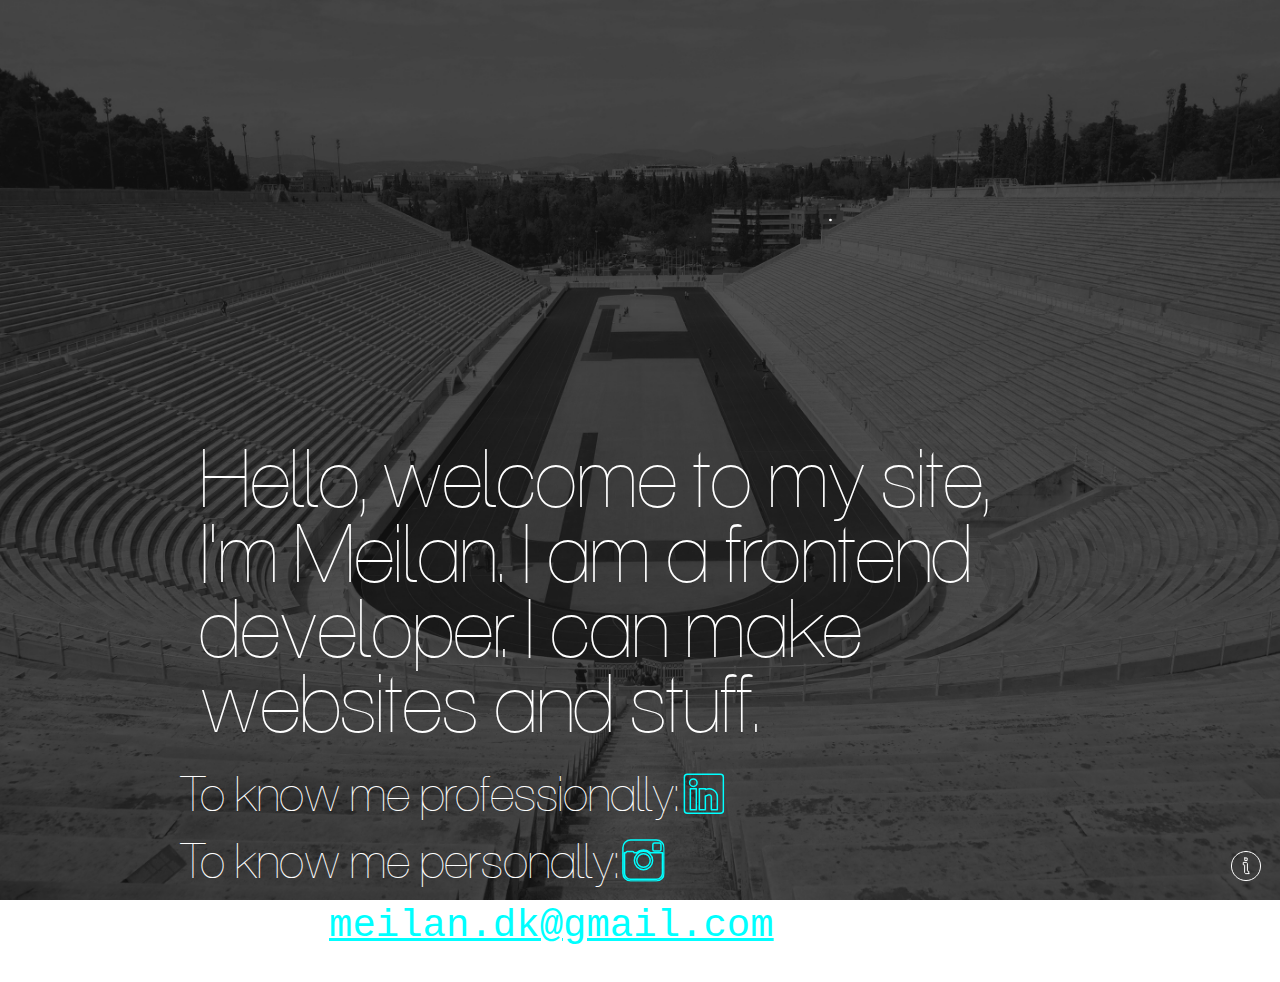
<file: index.html>
<!doctype html>
<html class="no-js" lang="">
	<head>
		<meta charset="utf-8">
		<meta http-equiv="x-ua-compatible" content="ie=edge">
		<title></title>
		<meta name="description" content="">
		<meta name="viewport" content="width=device-width, initial-scale=1">

		<link rel="apple-touch-icon" sizes="57x57" href="fav/apple-icon-57x57.png">
		<link rel="apple-touch-icon" sizes="60x60" href="fav/apple-icon-60x60.png">
		<link rel="apple-touch-icon" sizes="72x72" href="fav/apple-icon-72x72.png">
		<link rel="apple-touch-icon" sizes="76x76" href="fav/apple-icon-76x76.png">
		<link rel="apple-touch-icon" sizes="114x114" href="fav/apple-icon-114x114.png">
		<link rel="apple-touch-icon" sizes="120x120" href="fav/apple-icon-120x120.png">
		<link rel="apple-touch-icon" sizes="144x144" href="fav/apple-icon-144x144.png">
		<link rel="apple-touch-icon" sizes="152x152" href="fav/apple-icon-152x152.png">
		<link rel="apple-touch-icon" sizes="180x180" href="fav/apple-icon-180x180.png">
		<link rel="icon" type="image/png" sizes="192x192"  href="fav/android-icon-192x192.png">
		<link rel="icon" type="image/png" sizes="32x32" href="fav/favicon-32x32.png">
		<link rel="icon" type="image/png" sizes="96x96" href="fav/favicon-96x96.png">
		<link rel="icon" type="image/png" sizes="16x16" href="fav/favicon-16x16.png">
		<link rel="manifest" href="/manifest.json">
		<meta name="msapplication-TileColor" content="#ffffff">
		<meta name="msapplication-TileImage" content="fav/ms-icon-144x144.png">
		<meta name="theme-color" content="#ffffff">
		<!-- Place favicon.ico in the root directory -->

		<link rel="stylesheet" href="css/site.css">
		<script src="js/vendor/modernizr-2.8.3.min.js"></script>
	</head>
	<body>
		<!--[if lt IE 8]>
			<p class="browserupgrade">You are using an <strong>outdated</strong> browser. Please <a href="http://browsehappy.com/">upgrade your browser</a> to improve your experience.</p>
		<![endif]-->

		<!-- Add your site or application content here -->
		<div class="container">
			<div class="logo">

				<svg id="meilan-logo" viewBox="12.5 102.5 587 587">

				  <circle class="meilan-circle" cx="306" cy="396" r="279.5"></circle>


				  <path class="meilan-m" d="M180.9,284.3c13.5-21.6,60.2-21.1,70.2,3.5
				  c11.1-28.1,73.7-25.1,73.7,8.8v78.4h-3.5V296c0-32.7-68.4-32.7-68.4,0v78.4h-3.5V296c0-32.7-66.7-32.2-68.4-1.2"/>

				  <path class="meilan-e" d="M420,362.7c-10.5,12.3-28.7,14.6-43.3,12.3
				  c-9.4-1.8-19.9-5.8-25.7-14c-2.9-4.1-4.1-8.8-4.1-14c0-16.4,0-35.7,0-52.6c0-14,11.1-21.6,23.4-25.1c5.3-1.2,10.5-1.8,15.8-1.8
				  c8.2,0,16.4,1.8,23.4,5.3c19.9,9.9,21.6,38.6,2.3,50.3c-6.4,3.5-14.6,5.3-25.1,5.3h-36.3v18.7c0,4.1,1.2,8.2,3.5,11.7
				  c5.3,7,13.5,10.5,21.6,12.3c13.5,2.3,31.6,0,41.5-10.5L420,362.7z M387.3,325.2c9.9,0,18.1-1.8,23.4-5.3
				  c16.4-9.9,15.2-34.5-2.3-43.9c-6.4-3.5-14-4.7-21.6-4.7c-5.3,0-9.9,0.6-14.6,1.8c-10.5,2.9-21.1,9.9-21.1,22.2c0,9.9,0,19.9,0,29.8
				  L387.3,325.2L387.3,325.2z"/>

				  <path class="meilan-i" d="M450.4,224.1V244h-3.5v-19.9H450.4z M450.4,267.9v106.4h-3.5V267.9
				  H450.4z"/>

				  <path class="meilan-l" d="M203.7,535.8c-18.1,1.8-26.3-11.1-26.3-46.2V260.3h3.5v229.8
				  c0,32.7,7,40.9,22.8,40.4V535.8L203.7,535.8z"/>


				  <path class="meilan-a" d="M217.7,441.6c18.7-21.6,73.1-16.4,73.1,15.2c0,18.1,0,36.3,0,54.4
				  v5.8c0,7.6,3.5,14,11.7,14v3.5c-8.2,0-12.9-4.7-14.6-12.3c-6.4,11.1-22.8,14-36.3,14c-8.2,0-16.4-1.8-23.4-5.3
				  c-19.9-9.9-21.6-39.8-2.3-51.5c6.4-3.5,15.2-5.3,25.1-5.3h36.3v-17.5c0-28.7-49.7-31.6-66.7-13.5L217.7,441.6z M250.4,477.3
				  c-9.9,0-17.5,2.3-23.4,5.3c-16.4,9.9-15.2,36.3,2.3,45c6.4,3.5,14,5.3,21.6,5.3c14.6,0,35.7-3.5,35.7-21.6c0-11.1,0-22.8,0-33.9
				  L250.4,477.3L250.4,477.3z"/>

				  <path class="meilan-n" d="M392.6,535.2v-78.4c0-32.7-69.6-32.2-71.3-1.2v79.5h-3.5V428.7h3.5
				  V444c15.2-24.6,74.9-21.1,74.9,12.3v78.4L392.6,535.2L392.6,535.2z"/>


				</svg>
			</div>

			<section>
				<h1>Hello, welcome to my site, I'm Meilan. I am a frontend developer. I can make websites and stuff.</h1>

				<ul>
					<li>To know me professionally:
						<a href="https://se.linkedin.com/in/meilanlin">
							<svg class="icon-svg">
								<path class="" d="M27.25,3.125h-22c-1.104,0-2,0.896-2,2v22c0,1.104,0.896,2,2,2h22
								c1.104,0,2-0.896,2-2v-22C29.25,4.021,28.354,3.125,27.25,3.125zM11.219,26.781h-4
								v-14h4V26.781zM9.219,11.281c-1.383,0-2.5-1.119-2.5-2.5s1.117-2.5,2.5-2.5
								s2.5,1.119,2.5,2.5S10.602,11.281,9.219,11.281zM25.219,26.781h-4v-8.5
								c0-0.4-0.403-1.055-0.687-1.213c-0.375-0.211-1.261-0.229-1.665-0.034l-1.648,0.793
								v8.954h-4v-14h4v0.614c1.583-0.723,3.78-0.652,5.27,0.184c1.582,0.886,2.73,2.864,2.73,4.702V26.781z" />
							</svg>
						</a>
					</li>

					<li>To know me personally:
						<a href="https://instagram.com/meilan.lin/">
							<svg class="icon-svg">
								<path class="" d="M16,9.904c-3.366,0-6.096,2.729-6.096,6.096c0,3.366,2.729,6.096,6.096,6.096
								s6.096-2.729,6.096-6.096S19.366,9.904,16,9.904zM16,20.48c-2.475,0-4.48-2.006-4.48-4.48
								c0-2.474,2.006-4.48,4.48-4.48c2.475,0,4.48,2.006,4.48,4.48C20.48,18.475,18.475,20.48,16,20.48
								zM24.576,2.321H7.423c-2.848,0-5.156,2.309-5.156,5.157v17.043c0,2.849,2.309,5.155,5.156,5.155
								h17.153c2.849,0,5.156-2.309,5.156-5.155V7.479C29.732,4.63,27.425,2.321,24.576,2.321zM22.236,5.394
								c0-0.605,0.49-1.097,1.097-1.097h3.219c0.605,0,1.097,0.491,1.097,1.097v3.219c0,0.605-0.489,1.097-1.097,1.097
								h-3.219c-0.604,0-1.097-0.491-1.097-1.097V5.394zM28.637,24.521c0,2.237-1.82,4.06-4.061,4.06H7.423
								c-2.238,0-4.06-1.82-4.06-4.06V10.879H4.19c0.102-0.5,0.544-0.877,1.075-0.877h3.438c0.53,0,0.974,0.377,1.074,0.877
								h1.498c1.242-1.146,2.9-1.847,4.724-1.847s3.481,0.701,4.724,1.847h7.912v13.643H28.637L28.637,24.521z" />
							</svg>
						</a>
					</li>

					<li>To write: <a href="mailto:meilan.dk@gmail.com?Subject=Hello" target="_top">meilan.dk@gmail.com</a></li>
				</ul>
			</section>
		</div>
		<footer>
			copyright © 2015 · Meilan Lin
		</footer>

		<div class="bg-info">

			<div class="bg-info--text">
				The background image is Panathenaic Stadium. I took this photo when I was tanning myself in Athens.
			</div>

			<svg>
				<path d="M16,1.466C7.973,1.466,1.466,7.973,1.466,16c0,8.027,6.507,14.534,14.534,14.534
				c8.027,0,14.534-6.507,14.534-14.534C30.534,7.973,24.027,1.466,16,1.466z M14.757,8h2.42v2.574h-2.42
				V8z M18.762,23.622H16.1c-1.034,0-1.475-0.44-1.475-1.496v-6.865c0-0.33-0.176-0.484-0.484-0.484h-0.88
				V12.4h2.662c1.035,0,1.474,0.462,1.474,1.496v6.887c0,0.309,0.176,0.484,0.484,0.484h0.88V23.622z" />
			</svg>
		</div>

		<script src="https://ajax.googleapis.com/ajax/libs/jquery/1.11.3/jquery.min.js"></script>
		<script>window.jQuery || document.write('<script src="js/vendor/jquery-1.11.3.min.js"><\/script>')</script>
		<script src="js/plugins.js"></script>
		<script src="js/main.js"></script>

		<script>
			(function(i,s,o,g,r,a,m){i['GoogleAnalyticsObject']=r;i[r]=i[r]||function(){
			(i[r].q=i[r].q||[]).push(arguments)},i[r].l=1*new Date();a=s.createElement(o),
			m=s.getElementsByTagName(o)[0];a.async=1;a.src=g;m.parentNode.insertBefore(a,m)
			})(window,document,'script','//www.google-analytics.com/analytics.js','ga');

			ga('create', 'UA-62673448-1', 'auto');
			ga('send', 'pageview');
		</script>

	</body>
</html>
</file>
<file: css/site.css>
/*! normalize.css v3.0.3 | MIT License | github.com/necolas/normalize.css */
/**
 * 1. Set default font family to sans-serif.
 * 2. Prevent iOS and IE text size adjust after device orientation change,
 *    without disabling user zoom.
 */
/* line 9, ../sass/_normalize.scss */
html {
  font-family: sans-serif;
  /* 1 */
  -ms-text-size-adjust: 100%;
  /* 2 */
  -webkit-text-size-adjust: 100%;
  /* 2 */
}

/**
 * Remove default margin.
 */
/* line 19, ../sass/_normalize.scss */
body {
  margin: 0;
}

/* HTML5 display definitions
   ========================================================================== */
/**
 * Correct `block` display not defined for any HTML5 element in IE 8/9.
 * Correct `block` display not defined for `details` or `summary` in IE 10/11
 * and Firefox.
 * Correct `block` display not defined for `main` in IE 11.
 */
/* line 33, ../sass/_normalize.scss */
article,
aside,
details,
figcaption,
figure,
footer,
header,
hgroup,
main,
menu,
nav,
section,
summary {
  display: block;
}

/**
 * 1. Correct `inline-block` display not defined in IE 8/9.
 * 2. Normalize vertical alignment of `progress` in Chrome, Firefox, and Opera.
 */
/* line 54, ../sass/_normalize.scss */
audio,
canvas,
progress,
video {
  display: inline-block;
  /* 1 */
  vertical-align: baseline;
  /* 2 */
}

/**
 * Prevent modern browsers from displaying `audio` without controls.
 * Remove excess height in iOS 5 devices.
 */
/* line 67, ../sass/_normalize.scss */
audio:not([controls]) {
  display: none;
  height: 0;
}

/**
 * Address `[hidden]` styling not present in IE 8/9/10.
 * Hide the `template` element in IE 8/9/10/11, Safari, and Firefox < 22.
 */
/* line 77, ../sass/_normalize.scss */
[hidden],
template {
  display: none;
}

/* Links
   ========================================================================== */
/**
 * Remove the gray background color from active links in IE 10.
 */
/* line 89, ../sass/_normalize.scss */
a {
  background-color: transparent;
}

/**
 * Improve readability of focused elements when they are also in an
 * active/hover state.
 */
/* line 98, ../sass/_normalize.scss */
a:active,
a:hover {
  outline: 0;
}

/* Text-level semantics
   ========================================================================== */
/**
 * Address styling not present in IE 8/9/10/11, Safari, and Chrome.
 */
/* line 110, ../sass/_normalize.scss */
abbr[title] {
  border-bottom: 1px dotted;
}

/**
 * Address style set to `bolder` in Firefox 4+, Safari, and Chrome.
 */
/* line 118, ../sass/_normalize.scss */
b,
strong {
  font-weight: bold;
}

/**
 * Address styling not present in Safari and Chrome.
 */
/* line 127, ../sass/_normalize.scss */
dfn {
  font-style: italic;
}

/**
 * Address variable `h1` font-size and margin within `section` and `article`
 * contexts in Firefox 4+, Safari, and Chrome.
 */
/* line 136, ../sass/_normalize.scss */
h1 {
  font-size: 2em;
  margin: 0.67em 0;
}

/**
 * Address styling not present in IE 8/9.
 */
/* line 145, ../sass/_normalize.scss */
mark {
  background: #ff0;
  color: #000;
}

/**
 * Address inconsistent and variable font size in all browsers.
 */
/* line 154, ../sass/_normalize.scss */
small {
  font-size: 80%;
}

/**
 * Prevent `sub` and `sup` affecting `line-height` in all browsers.
 */
/* line 162, ../sass/_normalize.scss */
sub,
sup {
  font-size: 75%;
  line-height: 0;
  position: relative;
  vertical-align: baseline;
}

/* line 170, ../sass/_normalize.scss */
sup {
  top: -0.5em;
}

/* line 174, ../sass/_normalize.scss */
sub {
  bottom: -0.25em;
}

/* Embedded content
   ========================================================================== */
/**
 * Remove border when inside `a` element in IE 8/9/10.
 */
/* line 185, ../sass/_normalize.scss */
img {
  border: 0;
}

/**
 * Correct overflow not hidden in IE 9/10/11.
 */
/* line 193, ../sass/_normalize.scss */
svg:not(:root) {
  overflow: hidden;
}

/* Grouping content
   ========================================================================== */
/**
 * Address margin not present in IE 8/9 and Safari.
 */
/* line 204, ../sass/_normalize.scss */
figure {
  margin: 1em 40px;
}

/**
 * Address differences between Firefox and other browsers.
 */
/* line 212, ../sass/_normalize.scss */
hr {
  box-sizing: content-box;
  height: 0;
}

/**
 * Contain overflow in all browsers.
 */
/* line 221, ../sass/_normalize.scss */
pre {
  overflow: auto;
}

/**
 * Address odd `em`-unit font size rendering in all browsers.
 */
/* line 229, ../sass/_normalize.scss */
code,
kbd,
pre,
samp {
  font-family: monospace, monospace;
  font-size: 1em;
}

/* Forms
   ========================================================================== */
/**
 * Known limitation: by default, Chrome and Safari on OS X allow very limited
 * styling of `select`, unless a `border` property is set.
 */
/**
 * 1. Correct color not being inherited.
 *    Known issue: affects color of disabled elements.
 * 2. Correct font properties not being inherited.
 * 3. Address margins set differently in Firefox 4+, Safari, and Chrome.
 */
/* line 252, ../sass/_normalize.scss */
button,
input,
optgroup,
select,
textarea {
  color: inherit;
  /* 1 */
  font: inherit;
  /* 2 */
  margin: 0;
  /* 3 */
}

/**
 * Address `overflow` set to `hidden` in IE 8/9/10/11.
 */
/* line 266, ../sass/_normalize.scss */
button {
  overflow: visible;
}

/**
 * Address inconsistent `text-transform` inheritance for `button` and `select`.
 * All other form control elements do not inherit `text-transform` values.
 * Correct `button` style inheritance in Firefox, IE 8/9/10/11, and Opera.
 * Correct `select` style inheritance in Firefox.
 */
/* line 277, ../sass/_normalize.scss */
button,
select {
  text-transform: none;
}

/**
 * 1. Avoid the WebKit bug in Android 4.0.* where (2) destroys native `audio`
 *    and `video` controls.
 * 2. Correct inability to style clickable `input` types in iOS.
 * 3. Improve usability and consistency of cursor style between image-type
 *    `input` and others.
 */
/* line 290, ../sass/_normalize.scss */
button,
html input[type="button"],
input[type="reset"],
input[type="submit"] {
  -webkit-appearance: button;
  /* 2 */
  cursor: pointer;
  /* 3 */
}

/**
 * Re-set default cursor for disabled elements.
 */
/* line 302, ../sass/_normalize.scss */
button[disabled],
html input[disabled] {
  cursor: default;
}

/**
 * Remove inner padding and border in Firefox 4+.
 */
/* line 311, ../sass/_normalize.scss */
button::-moz-focus-inner,
input::-moz-focus-inner {
  border: 0;
  padding: 0;
}

/**
 * Address Firefox 4+ setting `line-height` on `input` using `!important` in
 * the UA stylesheet.
 */
/* line 322, ../sass/_normalize.scss */
input {
  line-height: normal;
}

/**
 * It's recommended that you don't attempt to style these elements.
 * Firefox's implementation doesn't respect box-sizing, padding, or width.
 *
 * 1. Address box sizing set to `content-box` in IE 8/9/10.
 * 2. Remove excess padding in IE 8/9/10.
 */
/* line 334, ../sass/_normalize.scss */
input[type="checkbox"],
input[type="radio"] {
  box-sizing: border-box;
  /* 1 */
  padding: 0;
  /* 2 */
}

/**
 * Fix the cursor style for Chrome's increment/decrement buttons. For certain
 * `font-size` values of the `input`, it causes the cursor style of the
 * decrement button to change from `default` to `text`.
 */
/* line 346, ../sass/_normalize.scss */
input[type="number"]::-webkit-inner-spin-button,
input[type="number"]::-webkit-outer-spin-button {
  height: auto;
}

/**
 * 1. Address `appearance` set to `searchfield` in Safari and Chrome.
 * 2. Address `box-sizing` set to `border-box` in Safari and Chrome.
 */
/* line 356, ../sass/_normalize.scss */
input[type="search"] {
  -webkit-appearance: textfield;
  /* 1 */
  box-sizing: content-box;
  /* 2 */
}

/**
 * Remove inner padding and search cancel button in Safari and Chrome on OS X.
 * Safari (but not Chrome) clips the cancel button when the search input has
 * padding (and `textfield` appearance).
 */
/* line 367, ../sass/_normalize.scss */
input[type="search"]::-webkit-search-cancel-button,
input[type="search"]::-webkit-search-decoration {
  -webkit-appearance: none;
}

/**
 * Define consistent border, margin, and padding.
 */
/* line 376, ../sass/_normalize.scss */
fieldset {
  border: 1px solid #c0c0c0;
  margin: 0 2px;
  padding: 0.35em 0.625em 0.75em;
}

/**
 * 1. Correct `color` not being inherited in IE 8/9/10/11.
 * 2. Remove padding so people aren't caught out if they zero out fieldsets.
 */
/* line 387, ../sass/_normalize.scss */
legend {
  border: 0;
  /* 1 */
  padding: 0;
  /* 2 */
}

/**
 * Remove default vertical scrollbar in IE 8/9/10/11.
 */
/* line 396, ../sass/_normalize.scss */
textarea {
  overflow: auto;
}

/**
 * Don't inherit the `font-weight` (applied by a rule above).
 * NOTE: the default cannot safely be changed in Chrome and Safari on OS X.
 */
/* line 405, ../sass/_normalize.scss */
optgroup {
  font-weight: bold;
}

/* Tables
   ========================================================================== */
/**
 * Remove most spacing between table cells.
 */
/* line 416, ../sass/_normalize.scss */
table {
  border-collapse: collapse;
  border-spacing: 0;
}

/* line 421, ../sass/_normalize.scss */
td,
th {
  padding: 0;
}

/*! HTML5 Boilerplate v5.2.0 | MIT License | https://html5boilerplate.com/ */
/*
 * What follows is the result of much research on cross-browser styling.
 * Credit left inline and big thanks to Nicolas Gallagher, Jonathan Neal,
 * Kroc Camen, and the H5BP dev community and team.
 */
/* ==========================================================================
   Base styles: opinionated defaults
   ========================================================================== */
/* line 13, ../sass/_main.scss */
html {
  color: #222;
  font-size: 1em;
  line-height: 1.4;
}

/*
 * Remove text-shadow in selection highlight:
 * https://twitter.com/miketaylr/status/12228805301
 *
 * These selection rule sets have to be separate.
 * Customize the background color to match your design.
 */
/* line 27, ../sass/_main.scss */
::-moz-selection {
  background: #b3d4fc;
  text-shadow: none;
}

/* line 32, ../sass/_main.scss */
::selection {
  background: #b3d4fc;
  text-shadow: none;
}

/*
 * A better looking default horizontal rule
 */
/* line 41, ../sass/_main.scss */
hr {
  display: block;
  height: 1px;
  border: 0;
  border-top: 1px solid #ccc;
  margin: 1em 0;
  padding: 0;
}

/*
 * Remove the gap between audio, canvas, iframes,
 * images, videos and the bottom of their containers:
 * https://github.com/h5bp/html5-boilerplate/issues/440
 */
/* line 56, ../sass/_main.scss */
audio,
canvas,
iframe,
img,
svg,
video {
  vertical-align: middle;
}

/*
 * Remove default fieldset styles.
 */
/* line 69, ../sass/_main.scss */
fieldset {
  border: 0;
  margin: 0;
  padding: 0;
}

/*
 * Allow only vertical resizing of textareas.
 */
/* line 79, ../sass/_main.scss */
textarea {
  resize: vertical;
}

/* ==========================================================================
   Browser Upgrade Prompt
   ========================================================================== */
/* line 87, ../sass/_main.scss */
.browserupgrade {
  margin: 0.2em 0;
  background: #ccc;
  color: #000;
  padding: 0.2em 0;
}

/* ==========================================================================
   Author's custom styles
   ========================================================================== */
/* line 100, ../sass/_main.scss */
.bg-info {
  display: none;
  float: right;
}
@media only screen and (min-width: 64.063em) {
  /* line 100, ../sass/_main.scss */
  .bg-info {
    display: block;
  }
}
/* line 106, ../sass/_main.scss */
.bg-info svg {
  position: absolute;
  bottom: 0;
  right: 0;
  width: 50px;
  height: 50px;
  float: right;
}
/* line 115, ../sass/_main.scss */
.bg-info svg:hover path {
  cursor: pointer;
  stroke: black;
  fill: aqua;
  fill-opacity: 1;
}

/* line 124, ../sass/_main.scss */
.bg-info--text {
  position: absolute;
  padding: 20px;
  background: rgba(0, 0, 0, 0.5);
  right: 0;
  bottom: 70px;
  display: none;
}
/* line 131, ../sass/_main.scss */
.bg-info--text:after {
  content: '';
  width: 0;
  height: 0;
  border-left: 20px solid transparent;
  border-right: 20px solid transparent;
  position: absolute;
  border-top: 20px solid rgba(0, 0, 0, 0.5);
  bottom: -20px;
  right: 15px;
}

/* ==========================================================================
   Helper classes
   ========================================================================== */
/*
 * Hide visually and from screen readers:
 */
/* line 165, ../sass/_main.scss */
.hidden {
  display: none !important;
}

/*
 * Hide only visually, but have it available for screen readers:
 * http://snook.ca/archives/html_and_css/hiding-content-for-accessibility
 */
/* line 174, ../sass/_main.scss */
.visuallyhidden {
  border: 0;
  clip: rect(0 0 0 0);
  height: 1px;
  margin: -1px;
  overflow: hidden;
  padding: 0;
  position: absolute;
  width: 1px;
}

/*
 * Extends the .visuallyhidden class to allow the element
 * to be focusable when navigated to via the keyboard:
 * https://www.drupal.org/node/897638
 */
/* line 191, ../sass/_main.scss */
.visuallyhidden.focusable:active,
.visuallyhidden.focusable:focus {
  clip: auto;
  height: auto;
  margin: 0;
  overflow: visible;
  position: static;
  width: auto;
}

/*
 * Hide visually and from screen readers, but maintain layout
 */
/* line 205, ../sass/_main.scss */
.invisible {
  visibility: hidden;
}

/*
 * Clearfix: contain floats
 *
 * For modern browsers
 * 1. The space content is one way to avoid an Opera bug when the
 *    `contenteditable` attribute is included anywhere else in the document.
 *    Otherwise it causes space to appear at the top and bottom of elements
 *    that receive the `clearfix` class.
 * 2. The use of `table` rather than `block` is only necessary if using
 *    `:before` to contain the top-margins of child elements.
 */
/* line 221, ../sass/_main.scss */
.clearfix:before,
.clearfix:after {
  content: " ";
  /* 1 */
  display: table;
  /* 2 */
}

/* line 227, ../sass/_main.scss */
.clearfix:after {
  clear: both;
}

/* ==========================================================================
   EXAMPLE Media Queries for Responsive Design.
   These examples override the primary ('mobile first') styles.
   Modify as content requires.
   ========================================================================== */
@media only screen and (min-width: 35em) {
  /* Style adjustments for viewports that meet the condition */
}
@media print, (-webkit-min-device-pixel-ratio: 1.25), (min-resolution: 1.25dppx), (min-resolution: 120dpi) {
  /* Style adjustments for high resolution devices */
}
/* ==========================================================================
   Print styles.
   Inlined to avoid the additional HTTP request:
   http://www.phpied.com/delay-loading-your-print-css/
   ========================================================================== */
@media print {
  /* line 255, ../sass/_main.scss */
  *,
  *:before,
  *:after {
    background: transparent !important;
    color: #000 !important;
    /* Black prints faster:
       http://www.sanbeiji.com/archives/953 */
    box-shadow: none !important;
    text-shadow: none !important;
  }

  /* line 265, ../sass/_main.scss */
  a,
  a:visited {
    text-decoration: underline;
  }

  /* line 270, ../sass/_main.scss */
  a[href]:after {
    content: " (" attr(href) ")";
  }

  /* line 274, ../sass/_main.scss */
  abbr[title]:after {
    content: " (" attr(title) ")";
  }

  /*
   * Don't show links that are fragment identifiers,
   * or use the `javascript:` pseudo protocol
   */
  /* line 283, ../sass/_main.scss */
  a[href^="#"]:after,
  a[href^="javascript:"]:after {
    content: "";
  }

  /* line 288, ../sass/_main.scss */
  pre,
  blockquote {
    border: 1px solid #999;
    page-break-inside: avoid;
  }

  /*
   * Printing Tables:
   * http://css-discuss.incutio.com/wiki/Printing_Tables
   */
  /* line 299, ../sass/_main.scss */
  thead {
    display: table-header-group;
  }

  /* line 303, ../sass/_main.scss */
  tr,
  img {
    page-break-inside: avoid;
  }

  /* line 308, ../sass/_main.scss */
  img {
    max-width: 100% !important;
  }

  /* line 312, ../sass/_main.scss */
  p,
  h2,
  h3 {
    orphans: 3;
    widows: 3;
  }

  /* line 319, ../sass/_main.scss */
  h2,
  h3 {
    page-break-after: avoid;
  }
}
/* line 1, ../sass/_global.scss */
html, body {
  width: 100%;
  height: 100%;
}

/* line 6, ../sass/_global.scss */
body {
  background-image: url(../img/panathenaic-stadium-small.jpg);
  background-position: center;
  background-size: cover;
  background-attachment: fixed;
}
@media only screen and (min-width: 64.063em) {
  /* line 6, ../sass/_global.scss */
  body {
    background-image: url(../img/panathenaic-stadium.jpg);
  }
}

/* line 17, ../sass/_global.scss */
body * {
  -moz-transition: all 0.2s;
  -o-transition: all 0.2s;
  -webkit-transition: all 0.2s;
  transition: all 0.2s;
}

/* line 21, ../sass/_global.scss */
.container {
  width: 100%;
  margin: auto;
}
@media only screen and (min-width: 64.063em) {
  /* line 21, ../sass/_global.scss */
  .container {
    width: 960px;
  }
}

/* line 29, ../sass/_global.scss */
section {
  padding: 20px;
}

/* line 33, ../sass/_global.scss */
iframe {
  width: 100%;
  height: auto;
}

@font-face {
  font-family: "yellowPeas";
  src: url("../fonts/yellowpeas.eot");
  /* IE9 Compat Modes */
  src: url("../fonts/yellowpeas.eot?#iefix") format("embedded-opentype"), url("../fonts/yellowpeas.woff2") format("woff2"), url("../fonts/yellowpeas.woff") format("woff"), url("../fonts/yellowpeas.ttf") format("truetype"), url("../fonts/yellowpeas.svg#svgFontName") format("svg");
  /* Legacy iOS */
}
@font-face {
  font-family: "Aliquam";
  src: url("../fonts/Aliquam.eot");
  /* IE9 Compat Modes */
  src: url("../fonts/Aliquam.eot?#iefix") format("embedded-opentype"), url("../fonts/Aliquam.woff2") format("woff2"), url("../fonts/Aliquam.woff") format("woff"), url("../fonts/Aliquam.ttf") format("truetype"), url("../fonts/Aliquam.svg#svgFontName") format("svg");
  /* Legacy iOS */
}
/* line 21, ../sass/_sitetype.scss */
body {
  font-family: "Aliquam", "Helvetica Neue", Helvetica, Roboto, Arial, sans-serif;
  color: white;
}

/* line 26, ../sass/_sitetype.scss */
h1, h2, h3, h4, h5 {
  font-weight: lighter;
  margin: 20px;
}

/* line 31, ../sass/_sitetype.scss */
h1 {
  margin-top: 0;
  line-height: 30px;
}
@media only screen and (min-width: 40.063em) {
  /* line 31, ../sass/_sitetype.scss */
  h1 {
    font-size: 5em;
    line-height: 75px;
  }
}

/* line 40, ../sass/_sitetype.scss */
h2 {
  font-size: 4em;
  line-height: 60px;
}

/* ==========================================================================
   Helper classes
   ========================================================================== */
/* ==========================================================================
	 Logo and logo animation
	 ========================================================================== */
/* line 6, ../sass/_logo.scss */
.logo svg {
  width: 100%;
}

/* line 10, ../sass/_logo.scss */
.logo {
  width: 90%;
  padding-top: 20px;
  text-align: center;
  margin: auto;
}
@media only screen and (orientation: landscape) and (max-width: 40em) {
  /* line 10, ../sass/_logo.scss */
  .logo {
    width: 50%;
  }
}
@media only screen and (min-width: 40.063em) {
  /* line 10, ../sass/_logo.scss */
  .logo {
    width: 400px;
  }
}

/* line 23, ../sass/_logo.scss */
circle,
path {
  stroke: white;
  fill: white;
  fill-opacity: 0;
  stroke-linecap: round;
  stroke-linejoin: round;
  stroke-miterlimit: 10;
}

/* line 36, ../sass/_logo.scss */
circle {
  stroke-width: 4;
  fill: none;
  stroke-dasharray: 0 1760;
  -moz-animation: writeCircle 2s 1 ease-out;
  -webkit-animation: writeCircle 2s 1 ease-out;
  animation: writeCircle 2s 1 ease-out;
  -moz-animation-fill-mode: forwards;
  -webkit-animation-fill-mode: forwards;
  animation-fill-mode: forwards;
}

/* line 44, ../sass/_logo.scss */
.logo path {
  visibility: hidden;
}

/* line 48, ../sass/_logo.scss */
.meilan-l {
  stroke-dasharray: 0 585;
  -moz-animation: writeL 1s 2s 1 ease-out, fillColor 1s 8s 1 ease-in-out;
  -webkit-animation: writeL 1s 2s 1 ease-out, fillColor 1s 8s 1 ease-in-out;
  animation: writeL 1s 2s 1 ease-out, fillColor 1s 8s 1 ease-in-out;
  -moz-animation-fill-mode: forwards;
  -webkit-animation-fill-mode: forwards;
  animation-fill-mode: forwards;
}

/* line 54, ../sass/_logo.scss */
.meilan-m {
  stroke-dasharray: 0 678;
  -moz-animation: writeM 2s 2.5s 1 ease-in-out, fillColor 1s 8s 1 ease-in-out;
  -webkit-animation: writeM 2s 2.5s 1 ease-in-out, fillColor 1s 8s 1 ease-in-out;
  animation: writeM 2s 2.5s 1 ease-in-out, fillColor 1s 8s 1 ease-in-out;
  -moz-animation-fill-mode: forwards;
  -webkit-animation-fill-mode: forwards;
  animation-fill-mode: forwards;
}

/* line 60, ../sass/_logo.scss */
.meilan-e {
  stroke-dasharray: 0 800;
  -moz-animation: writeE 2s 4s 1 ease-in-out, fillColor 1s 8s 1 ease-in-out;
  -webkit-animation: writeE 2s 4s 1 ease-in-out, fillColor 1s 8s 1 ease-in-out;
  animation: writeE 2s 4s 1 ease-in-out, fillColor 1s 8s 1 ease-in-out;
  -moz-animation-fill-mode: forwards;
  -webkit-animation-fill-mode: forwards;
  animation-fill-mode: forwards;
}

/* line 66, ../sass/_logo.scss */
.meilan-i {
  stroke-dasharray: 0 300;
  -moz-animation: writeI 2s 5s 1 ease-in-out, fillColor 1s 8s 1 ease-in-out;
  -webkit-animation: writeI 2s 5s 1 ease-in-out, fillColor 1s 8s 1 ease-in-out;
  animation: writeI 2s 5s 1 ease-in-out, fillColor 1s 8s 1 ease-in-out;
  -moz-animation-fill-mode: forwards;
  -webkit-animation-fill-mode: forwards;
  animation-fill-mode: forwards;
}

/* line 72, ../sass/_logo.scss */
.meilan-a {
  stroke-dasharray: 0 800;
  -moz-animation: writeA 2s 6s 1 ease-in-out, fillColor 1s 8s 1 ease-in-out;
  -webkit-animation: writeA 2s 6s 1 ease-in-out, fillColor 1s 8s 1 ease-in-out;
  animation: writeA 2s 6s 1 ease-in-out, fillColor 1s 8s 1 ease-in-out;
  -moz-animation-fill-mode: forwards;
  -webkit-animation-fill-mode: forwards;
  animation-fill-mode: forwards;
}

/* line 78, ../sass/_logo.scss */
.meilan-n {
  stroke-dasharray: 0 800;
  -moz-animation: writeN 2s 7s 1 ease-in-out, fillColor 1s 8s 1 ease-in-out;
  -webkit-animation: writeN 2s 7s 1 ease-in-out, fillColor 1s 8s 1 ease-in-out;
  animation: writeN 2s 7s 1 ease-in-out, fillColor 1s 8s 1 ease-in-out;
  -moz-animation-fill-mode: forwards;
  -webkit-animation-fill-mode: forwards;
  animation-fill-mode: forwards;
}

/* line 84, ../sass/_logo.scss */
.logo svg {
  -webkit-filter: blur(0);
  -moz-animation: blurLogo 1s 8s 1 ease-in-out;
  -webkit-animation: blurLogo 1s 8s 1 ease-in-out;
  animation: blurLogo 1s 8s 1 ease-in-out;
  -moz-animation-fill-mode: forwards;
  -webkit-animation-fill-mode: forwards;
  animation-fill-mode: forwards;
}

/* keyframes */
@-moz-keyframes writeCircle {
  0% {
    stroke-dasharray: 0 1760;
  }
  100% {
    stroke-dasharray: 1760 1760;
  }
}
@-webkit-keyframes writeCircle {
  0% {
    stroke-dasharray: 0 1760;
  }
  100% {
    stroke-dasharray: 1760 1760;
  }
}
@keyframes writeCircle {
  0% {
    stroke-dasharray: 0 1760;
  }
  100% {
    stroke-dasharray: 1760 1760;
  }
}
@-moz-keyframes writeL {
  0% {
    stroke-dasharray: 0 585;
  }
  100% {
    visibility: visible;
    stroke-dasharray: 585 585;
  }
}
@-webkit-keyframes writeL {
  0% {
    stroke-dasharray: 0 585;
  }
  100% {
    visibility: visible;
    stroke-dasharray: 585 585;
  }
}
@keyframes writeL {
  0% {
    stroke-dasharray: 0 585;
  }
  100% {
    visibility: visible;
    stroke-dasharray: 585 585;
  }
}
@-moz-keyframes writeM {
  0% {
    stroke-dasharray: 0 678;
  }
  100% {
    visibility: visible;
    stroke-dasharray: 678 678;
  }
}
@-webkit-keyframes writeM {
  0% {
    stroke-dasharray: 0 678;
  }
  100% {
    visibility: visible;
    stroke-dasharray: 678 678;
  }
}
@keyframes writeM {
  0% {
    stroke-dasharray: 0 678;
  }
  100% {
    visibility: visible;
    stroke-dasharray: 678 678;
  }
}
@-moz-keyframes writeE {
  0% {
    stroke-dasharray: 0 800;
  }
  100% {
    visibility: visible;
    stroke-dasharray: 800 800;
  }
}
@-webkit-keyframes writeE {
  0% {
    stroke-dasharray: 0 800;
  }
  100% {
    visibility: visible;
    stroke-dasharray: 800 800;
  }
}
@keyframes writeE {
  0% {
    stroke-dasharray: 0 800;
  }
  100% {
    visibility: visible;
    stroke-dasharray: 800 800;
  }
}
@-moz-keyframes writeI {
  0% {
    stroke-dasharray: 0 300;
  }
  100% {
    visibility: visible;
    stroke-dasharray: 300 300;
  }
}
@-webkit-keyframes writeI {
  0% {
    stroke-dasharray: 0 300;
  }
  100% {
    visibility: visible;
    stroke-dasharray: 300 300;
  }
}
@keyframes writeI {
  0% {
    stroke-dasharray: 0 300;
  }
  100% {
    visibility: visible;
    stroke-dasharray: 300 300;
  }
}
@-moz-keyframes writeA {
  0% {
    stroke-dasharray: 0 800;
  }
  100% {
    visibility: visible;
    stroke-dasharray: 800 800;
  }
}
@-webkit-keyframes writeA {
  0% {
    stroke-dasharray: 0 800;
  }
  100% {
    visibility: visible;
    stroke-dasharray: 800 800;
  }
}
@keyframes writeA {
  0% {
    stroke-dasharray: 0 800;
  }
  100% {
    visibility: visible;
    stroke-dasharray: 800 800;
  }
}
@-moz-keyframes writeN {
  0% {
    stroke-dasharray: 0 800;
  }
  100% {
    visibility: visible;
    stroke-dasharray: 800 800;
  }
}
@-webkit-keyframes writeN {
  0% {
    stroke-dasharray: 0 800;
  }
  100% {
    visibility: visible;
    stroke-dasharray: 800 800;
  }
}
@keyframes writeN {
  0% {
    stroke-dasharray: 0 800;
  }
  100% {
    visibility: visible;
    stroke-dasharray: 800 800;
  }
}
@-moz-keyframes fillColor {
  0% {
    fill-opacity: 0;
  }
  50% {
    fill-opacity: 1;
    stroke-width: 4;
    fill: aqua;
    stroke: aqua;
  }
  100% {
    fill: white;
    stroke-color: white;
    stroke-width: 1;
    fill-opacity: 1;
  }
}
@-webkit-keyframes fillColor {
  0% {
    fill-opacity: 0;
  }
  50% {
    fill-opacity: 1;
    stroke-width: 4;
    fill: aqua;
    stroke: aqua;
  }
  100% {
    fill: white;
    stroke-color: white;
    stroke-width: 1;
    fill-opacity: 1;
  }
}
@keyframes fillColor {
  0% {
    fill-opacity: 0;
  }
  50% {
    fill-opacity: 1;
    stroke-width: 4;
    fill: aqua;
    stroke: aqua;
  }
  100% {
    fill: white;
    stroke-color: white;
    stroke-width: 1;
    fill-opacity: 1;
  }
}
@-moz-keyframes blurLogo {
  0% {
    -webkit-filter: blur(0);
  }
  50% {
    -webkit-filter: blur(2px);
  }
  100% {
    -webkit-filter: blur(0);
  }
}
@-webkit-keyframes blurLogo {
  0% {
    -webkit-filter: blur(0);
  }
  50% {
    -webkit-filter: blur(2px);
  }
  100% {
    -webkit-filter: blur(0);
  }
}
@keyframes blurLogo {
  0% {
    -webkit-filter: blur(0);
  }
  50% {
    -webkit-filter: blur(2px);
  }
  100% {
    -webkit-filter: blur(0);
  }
}
/* line 1, ../sass/_sitesocial.scss */
ul {
  list-style: none;
  margin: 0;
  padding: 0;
}
/* line 5, ../sass/_sitesocial.scss */
ul li {
  width: 100%;
  display: inline-block;
}
@media only screen and (min-width: 40.063em) {
  /* line 5, ../sass/_sitesocial.scss */
  ul li {
    font-size: 3em;
  }
}
/* line 12, ../sass/_sitesocial.scss */
ul a {
  color: aqua;
  font-family: monospace;
  vertical-align: text-top;
}

/* line 21, ../sass/_sitesocial.scss */
.icon-svg {
  position: relative;
  width: 30px;
  height: 30px;
}
/* line 26, ../sass/_sitesocial.scss */
.icon-svg path {
  stroke: aqua;
}
@media only screen and (min-width: 40.063em) {
  /* line 21, ../sass/_sitesocial.scss */
  .icon-svg {
    transform: scale(1.5);
  }
}

/* line 1, ../sass/_footer.scss */
footer {
  display: none;
}

/* line 2, ../sass/_savvior-grid.scss */
#grid * {
  -moz-transition: all 0.2s;
  -o-transition: all 0.2s;
  -webkit-transition: all 0.2s;
  transition: all 0.2s;
}
/* line 5, ../sass/_savvior-grid.scss */
#grid img {
  border: 1px solid white;
  width: 100%;
}

/* line 10, ../sass/_savvior-grid.scss */
#grid:after {
  content: "";
  display: table;
  clear: both;
}

/* line 15, ../sass/_savvior-grid.scss */
#grid[data-columns]::before {
  clear: both;
  display: block;
  padding: 10px;
  font: 1em normal Menlo, Consolas, monospace;
}

/* line 33, ../sass/_savvior-grid.scss */
.box {
  margin-bottom: 20px;
}

/* line 36, ../sass/_savvior-grid.scss */
.box:last-child {
  margin-bottom: 0;
}

/* line 46, ../sass/_savvior-grid.scss */
.column {
  float: left;
  padding: 10px;
  box-sizing: border-box;
}

/* line 47, ../sass/_savvior-grid.scss */
.size-1of1 {
  width: 100%;
}

/* line 48, ../sass/_savvior-grid.scss */
.size-1of2 {
  width: 50%;
}

/* line 49, ../sass/_savvior-grid.scss */
.size-1of3 {
  width: 33.33333%;
}

/* line 50, ../sass/_savvior-grid.scss */
.size-1of4 {
  width: 25%;
}
</file>
